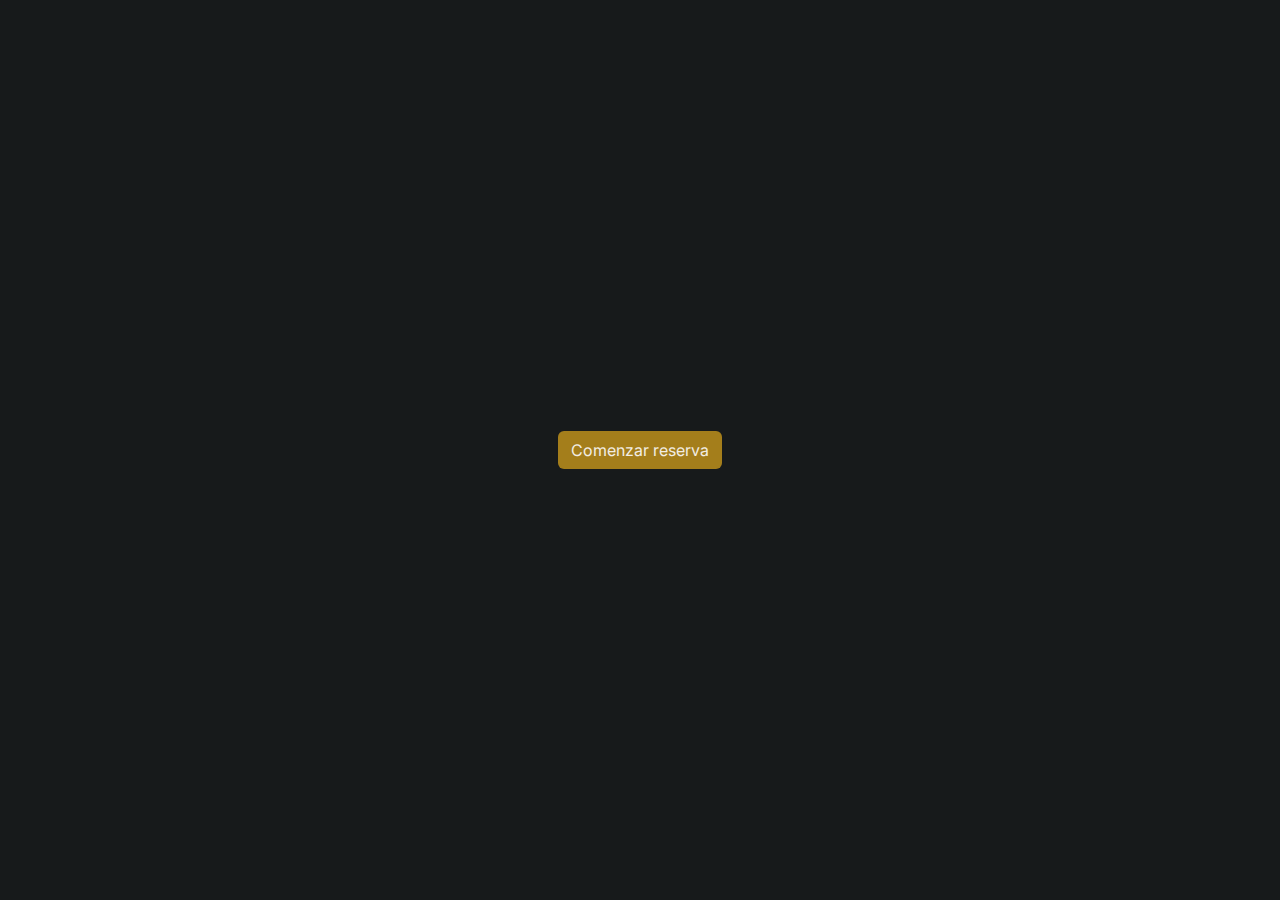
<file: index.html>
<!DOCTYPE html>
<html lang="en">
<head>
    <meta charset="UTF-8">
    <meta http-equiv="X-UA-Compatible" content="IE=edge">
    <meta name="viewport" content="width=device-width, initial-scale=1.0">
    <title>Modal form</title>
    <link href="https://cdn.jsdelivr.net/npm/bootstrap@5.3.0-alpha3/dist/css/bootstrap.min.css" rel="stylesheet">
    <link rel="stylesheet" href="style.css">
</head>
<body>
    <!-- Button Modal -->
    <button type="button" class="btn btn-gold" data-bs-toggle="modal" data-bs-target="#exampleModalToggle">
        Comenzar reserva
    </button>

    <!-- MODALES -->

    <!--======= Form Cotizacion =======-->
    <div class="modal fade" id="exampleModalToggle" aria-hidden="true" aria-labelledby="exampleModalToggleLabel" tabindex="-1">
        <div class="modal-dialog modal-lg modal-dialog-centered">
            <div class="modal-content">
                <!-- Header -->
                <div class="modal-header">
                    <h1 class="modal-title fs-5" id="exampleModalToggleLabel">Cotización</h1>
                    <button type="button" class="btn-close" data-bs-dismiss="modal" aria-label="Close"></button>
                </div>
                <!-- Body / form -->
                <div class="modal-body">
                    <div class="d-flex justify-content-between align-items-center mx-3">
                        <h2 class="modal-body-title m-0">Escoger estancia</h2>
                        <p class="modal-body-total m-0">
                            Total $
                            <span id="PRECIO-TOTAL">0,00</span>
                        </p>
                    </div>
                    <hr>
                    <div class="modal-body-content d-flex flex-column mx-3">
                        <!-- Personas y habitaciones -->
                        <div class="row">
                            <p class="label-cotizacion col-lg-5 mb-2">Personas y habitaciones</p>
                            <div class="accordion col-lg-7" id="accordionExample">
                                <div class="accordion-item">
                                    <h2 class="accordion-header" id="panelsStayOpen-headingTwo">
                                        <button class="accordion-button collapsed" type="button" data-bs-toggle="collapse" data-bs-target="#panelsStayOpen-collapseTwo" aria-expanded="false" aria-controls="panelsStayOpen-collapseTwo">
                                            Personas y habitaciones
                                        </button>
                                    </h2>
                                    <div id="panelsStayOpen-collapseTwo" class="accordion-collapse collapse" aria-labelledby="panelsStayOpen-headingTwo">
                                        <div class="accordion-body">
                                            <div class="d-flex g-3 align-items-center justify-content-between mx-3">
                                                <div class="d-flex flex-column">
                                                    <label for="inputNumber1" class="d-block p-0 label-pple-room" aria-describedby="passwordHelpInline">Habitaciones</label>
                                                    <span id="passwordHelpInline" class="form-text">
                                                        Máx. 4 habitaciones
                                                    </span>
                                                </div>
                                                <input type="number" id="inputNumber1" class="form-control room-width-input" max="4" min="0">
                                            </div>
                                            <hr>
                                            <div class="d-flex g-3 align-items-center justify-content-between mx-3">
                                                <div class="d-flex flex-column">
                                                    <label for="inputNumber1" class="d-block p-0 label-pple-room" aria-describedby="passwordHelpInline">Mayores</label>
                                                    <span id="passwordHelpInline" class="form-text">
                                                        Máx. 8 personas en total
                                                    </span>
                                                </div>
                                                <input type="number" id="inputNumber1" class="form-control room-width-input" max="8" min="0">
                                            </div>
                                            <hr>
                                            <div class="d-flex g-3 align-items-center justify-content-between mx-3">
                                                <div class="d-flex flex-column">
                                                    <label for="inputNumber1" class="d-block p-0 label-pple-room" aria-describedby="passwordHelpInline">Menores</label>
                                                    <span id="passwordHelpInline" class="form-text">
                                                        Máx. 8 personas en total
                                                    </span>
                                                </div>
                                                <input type="number" id="inputNumber1" class="form-control room-width-input" max="8" min="0">
                                            </div>
                                        </div>
                                    </div>
                                </div>
                            </div>
                        </div>
                        <!-- Cantidad de dias -->
                        <div class="row">
                            <label for="inputDate" class="label-cotizacion col-lg-5">Cantidad de días</label>
                            <div class="col-lg-7 mt-2">
                                <div class="row g-3">
                                    <div class="col">
                                        <input type="date" id="inputDate" class="form-control">
                                    </div>
                                    <div class="col">
                                        <input type="date" id="inputDate" class="form-control">
                                    </div>
                                </div>
                            </div>
                        </div>
                        <!-- Extras a añadir -->
                        <div class="row">
                            <label for="inputDate" class="col-lg-5 label-cotizacion col-form-label">Extras a añadir</label>
                            <div class="col-lg-7 d-lg-flex justify-content-lg-end">
                                <div class="mt-2">
                                    <div class="form-check me-3">
                                        <input type="checkbox" value="1" id="flexCheckChecked" checked>
                                        <label class="form-check-label" for="flexCheckChecked">
                                            Estacionamiento
                                        </label>
                                    </div>
                                    <div class="form-check me-3">
                                        <input type="checkbox" value="2" id="flexCheckDefault">
                                        <label class="form-check-label" for="flexCheckDefault">
                                            Gimnasio
                                        </label>
                                    </div>
                                    <div class="form-check">
                                        <input type="checkbox" value="3" id="flexCheckDefault">
                                        <label class="form-check-label" for="flexCheckDefault">
                                            Spa
                                        </label>
                                    </div>
                                </div>
                            </div>
                        </div>
                    </div>
                </div>
                <!-- Footer / botones -->
                <div class="modal-footer">
                    <button type="button" class="btn btn-dark" data-bs-dismiss="modal">Close</button>
                    <button class="btn btn-gold" data-bs-target="#exampleModalToggle2" data-bs-toggle="modal">Siguiente</button>
                </div>
            </div>
        </div>
    </div>
    <!--======= Form Datos =======-->
    <div class="modal fade" id="exampleModalToggle2" aria-hidden="true" aria-labelledby="exampleModalToggleLabel2" tabindex="-1">
        <div class="modal-dialog modal-lg modal-dialog-centered">
            <div class="modal-content">
                <div class="modal-header">
                    <h1 class="modal-title fs-5" id="exampleModalToggleLabel2">Datos</h1>
                    <button type="button" class="btn-close" data-bs-dismiss="modal" aria-label="Close"></button>
                </div>
                <!-- Body / form -->
                <div class="modal-body">
                    <div class="d-flex justify-content-between align-items-center mx-3">
                        <h2 class="modal-body-title m-0">Datos personales</h2>
                    </div>
                    <hr>
                    <div class="modal-body-content d-flex flex-column mx-3">
                        <!-- Input - Nombre y apellido -->
                        <div class="row">
                            <label for="inputDate" class="col-lg-5 label-cotizacion col-form-label">Nombre y apellido</label>
                            <div class="col-lg-7">
                                <div class="row g-3">
                                    <i class="bi bi-person-lines-fill col-1 align-self-center icon-datos-pers"></i>
                                    <div class="col">
                                        <input type="text" class="form-control" placeholder="Nombre">
                                    </div>
                                    <div class="col">
                                        <input type="text" class="form-control" placeholder="Apellido">
                                    </div>
                                </div>
                            </div>
                        </div>
                        <!-- Input - Correo electronico -->
                        <div class="row">
                            <label for="inputEmail3" class="col-lg-5 label-cotizacion col-form-label">Correo electrónico</label>
                            <div class="col-lg-7">
                                <div class="row g-3">
                                    <i class="bi bi-envelope-at-fill col-1 align-self-center icon-datos-pers"></i>
                                    <input type="email" class="form-control col" id="inputEmail3" placeholder="ejemplo123@email.com">
                                </div>
                            </div>
                        </div>
                        <!-- Input - Pais de Origen -->
                        <div class="row">
                            <label for="inputState" class="col-lg-5 label-cotizacion col-form-label">País de origen</label>
                            <div class="col-lg-7">
                                <div class="row g-3">
                                    <i class="bi bi-geo-alt-fill col-1 align-self-center icon-datos-pers"></i>
                                    <select id="inputState" class="form-select col">
                                        <option selected>Seleccionar...</option>
                                        <option value="Afghanistan">Afghanistan</option>
                                        <option value="Albania">Albania</option>
                                        <option value="Algeria">Algeria</option>
                                        <option value="American Samoa">American Samoa</option>
                                        <option value="Andorra">Andorra</option>
                                        <option value="Angola">Angola</option>
                                        <option value="Anguilla">Anguilla</option>
                                        <option value="Antartica">Antarctica</option>
                                        <option value="Antigua and Barbuda">Antigua and Barbuda</option>
                                        <option value="Argentina">Argentina</option>
                                        <option value="Armenia">Armenia</option>
                                        <option value="Aruba">Aruba</option>
                                        <option value="Australia">Australia</option>
                                        <option value="Austria">Austria</option>
                                        <option value="Azerbaijan">Azerbaijan</option>
                                        <option value="Bahamas">Bahamas</option>
                                        <option value="Bahrain">Bahrain</option>
                                        <option value="Bangladesh">Bangladesh</option>
                                        <option value="Barbados">Barbados</option>
                                        <option value="Belarus">Belarus</option>
                                        <option value="Belgium">Belgium</option>
                                        <option value="Belize">Belize</option>
                                        <option value="Benin">Benin</option>
                                        <option value="Bermuda">Bermuda</option>
                                        <option value="Bhutan">Bhutan</option>
                                        <option value="Bolivia">Bolivia</option>
                                        <option value="Bosnia and Herzegowina">Bosnia and Herzegowina</option>
                                        <option value="Botswana">Botswana</option>
                                        <option value="Bouvet Island">Bouvet Island</option>
                                        <option value="Brazil">Brazil</option>
                                        <option value="British Indian Ocean Territory">British Indian Ocean Territory</option>
                                        <option value="Brunei Darussalam">Brunei Darussalam</option>
                                        <option value="Bulgaria">Bulgaria</option>
                                        <option value="Burkina Faso">Burkina Faso</option>
                                        <option value="Burundi">Burundi</option>
                                        <option value="Cambodia">Cambodia</option>
                                        <option value="Cameroon">Cameroon</option>
                                        <option value="Canada">Canada</option>
                                        <option value="Cape Verde">Cape Verde</option>
                                        <option value="Cayman Islands">Cayman Islands</option>
                                        <option value="Central African Republic">Central African Republic</option>
                                        <option value="Chad">Chad</option>
                                        <option value="Chile">Chile</option>
                                        <option value="China">China</option>
                                        <option value="Christmas Island">Christmas Island</option>
                                        <option value="Cocos Islands">Cocos (Keeling) Islands</option>
                                        <option value="Colombia">Colombia</option>
                                        <option value="Comoros">Comoros</option>
                                        <option value="Congo">Congo</option>
                                        <option value="Congo">Congo, the Democratic Republic of the</option>
                                        <option value="Cook Islands">Cook Islands</option>
                                        <option value="Costa Rica">Costa Rica</option>
                                        <option value="Cota D'Ivoire">Cote d'Ivoire</option>
                                        <option value="Croatia">Croatia (Hrvatska)</option>
                                        <option value="Cuba">Cuba</option>
                                        <option value="Cyprus">Cyprus</option>
                                        <option value="Czech Republic">Czech Republic</option>
                                        <option value="Denmark">Denmark</option>
                                        <option value="Djibouti">Djibouti</option>
                                        <option value="Dominica">Dominica</option>
                                        <option value="Dominican Republic">Dominican Republic</option>
                                        <option value="East Timor">East Timor</option>
                                        <option value="Ecuador">Ecuador</option>
                                        <option value="Egypt">Egypt</option>
                                        <option value="El Salvador">El Salvador</option>
                                        <option value="Equatorial Guinea">Equatorial Guinea</option>
                                        <option value="Eritrea">Eritrea</option>
                                        <option value="Estonia">Estonia</option>
                                        <option value="Ethiopia">Ethiopia</option>
                                        <option value="Falkland Islands">Falkland Islands (Malvinas)</option>
                                        <option value="Faroe Islands">Faroe Islands</option>
                                        <option value="Fiji">Fiji</option>
                                        <option value="Finland">Finland</option>
                                        <option value="France">France</option>
                                        <option value="France Metropolitan">France, Metropolitan</option>
                                        <option value="French Guiana">French Guiana</option>
                                        <option value="French Polynesia">French Polynesia</option>
                                        <option value="French Southern Territories">French Southern Territories</option>
                                        <option value="Gabon">Gabon</option>
                                        <option value="Gambia">Gambia</option>
                                        <option value="Georgia">Georgia</option>
                                        <option value="Germany">Germany</option>
                                        <option value="Ghana">Ghana</option>
                                        <option value="Gibraltar">Gibraltar</option>
                                        <option value="Greece">Greece</option>
                                        <option value="Greenland">Greenland</option>
                                        <option value="Grenada">Grenada</option>
                                        <option value="Guadeloupe">Guadeloupe</option>
                                        <option value="Guam">Guam</option>
                                        <option value="Guatemala">Guatemala</option>
                                        <option value="Guinea">Guinea</option>
                                        <option value="Guinea-Bissau">Guinea-Bissau</option>
                                        <option value="Guyana">Guyana</option>
                                        <option value="Haiti">Haiti</option>
                                        <option value="Heard and McDonald Islands">Heard and Mc Donald Islands</option>
                                        <option value="Holy See">Holy See (Vatican City State)</option>
                                        <option value="Honduras">Honduras</option>
                                        <option value="Hong Kong">Hong Kong</option>
                                        <option value="Hungary">Hungary</option>
                                        <option value="Iceland">Iceland</option>
                                        <option value="India">India</option>
                                        <option value="Indonesia">Indonesia</option>
                                        <option value="Iran">Iran (Islamic Republic of)</option>
                                        <option value="Iraq">Iraq</option>
                                        <option value="Ireland">Ireland</option>
                                        <option value="Israel">Israel</option>
                                        <option value="Italy">Italy</option>
                                        <option value="Jamaica">Jamaica</option>
                                        <option value="Japan">Japan</option>
                                        <option value="Jordan">Jordan</option>
                                        <option value="Kazakhstan">Kazakhstan</option>
                                        <option value="Kenya">Kenya</option>
                                        <option value="Kiribati">Kiribati</option>
                                        <option value="Democratic People's Republic of Korea">Korea, Democratic People's Republic of</option>
                                        <option value="Korea">Korea, Republic of</option>
                                        <option value="Kuwait">Kuwait</option>
                                        <option value="Kyrgyzstan">Kyrgyzstan</option>
                                        <option value="Lao">Lao People's Democratic Republic</option>
                                        <option value="Latvia">Latvia</option>
                                        <option value="Lebanon">Lebanon</option>
                                        <option value="Lesotho">Lesotho</option>
                                        <option value="Liberia">Liberia</option>
                                        <option value="Libyan Arab Jamahiriya">Libyan Arab Jamahiriya</option>
                                        <option value="Liechtenstein">Liechtenstein</option>
                                        <option value="Lithuania">Lithuania</option>
                                        <option value="Luxembourg">Luxembourg</option>
                                        <option value="Macau">Macau</option>
                                        <option value="Macedonia">Macedonia, The Former Yugoslav Republic of</option>
                                        <option value="Madagascar">Madagascar</option>
                                        <option value="Malawi">Malawi</option>
                                        <option value="Malaysia">Malaysia</option>
                                        <option value="Maldives">Maldives</option>
                                        <option value="Mali">Mali</option>
                                        <option value="Malta">Malta</option>
                                        <option value="Marshall Islands">Marshall Islands</option>
                                        <option value="Martinique">Martinique</option>
                                        <option value="Mauritania">Mauritania</option>
                                        <option value="Mauritius">Mauritius</option>
                                        <option value="Mayotte">Mayotte</option>
                                        <option value="Mexico">Mexico</option>
                                        <option value="Micronesia">Micronesia, Federated States of</option>
                                        <option value="Moldova">Moldova, Republic of</option>
                                        <option value="Monaco">Monaco</option>
                                        <option value="Mongolia">Mongolia</option>
                                        <option value="Montserrat">Montserrat</option>
                                        <option value="Morocco">Morocco</option>
                                        <option value="Mozambique">Mozambique</option>
                                        <option value="Myanmar">Myanmar</option>
                                        <option value="Namibia">Namibia</option>
                                        <option value="Nauru">Nauru</option>
                                        <option value="Nepal">Nepal</option>
                                        <option value="Netherlands">Netherlands</option>
                                        <option value="Netherlands Antilles">Netherlands Antilles</option>
                                        <option value="New Caledonia">New Caledonia</option>
                                        <option value="New Zealand">New Zealand</option>
                                        <option value="Nicaragua">Nicaragua</option>
                                        <option value="Niger">Niger</option>
                                        <option value="Nigeria">Nigeria</option>
                                        <option value="Niue">Niue</option>
                                        <option value="Norfolk Island">Norfolk Island</option>
                                        <option value="Northern Mariana Islands">Northern Mariana Islands</option>
                                        <option value="Norway">Norway</option>
                                        <option value="Oman">Oman</option>
                                        <option value="Pakistan">Pakistan</option>
                                        <option value="Palau">Palau</option>
                                        <option value="Panama">Panama</option>
                                        <option value="Papua New Guinea">Papua New Guinea</option>
                                        <option value="Paraguay">Paraguay</option>
                                        <option value="Peru">Peru</option>
                                        <option value="Philippines">Philippines</option>
                                        <option value="Pitcairn">Pitcairn</option>
                                        <option value="Poland">Poland</option>
                                        <option value="Portugal">Portugal</option>
                                        <option value="Puerto Rico">Puerto Rico</option>
                                        <option value="Qatar">Qatar</option>
                                        <option value="Reunion">Reunion</option>
                                        <option value="Romania">Romania</option>
                                        <option value="Russia">Russian Federation</option>
                                        <option value="Rwanda">Rwanda</option>
                                        <option value="Saint Kitts and Nevis">Saint Kitts and Nevis</option> 
                                        <option value="Saint LUCIA">Saint LUCIA</option>
                                        <option value="Saint Vincent">Saint Vincent and the Grenadines</option>
                                        <option value="Samoa">Samoa</option>
                                        <option value="San Marino">San Marino</option>
                                        <option value="Sao Tome and Principe">Sao Tome and Principe</option> 
                                        <option value="Saudi Arabia">Saudi Arabia</option>
                                        <option value="Senegal">Senegal</option>
                                        <option value="Seychelles">Seychelles</option>
                                        <option value="Sierra">Sierra Leone</option>
                                        <option value="Singapore">Singapore</option>
                                        <option value="Slovakia">Slovakia (Slovak Republic)</option>
                                        <option value="Slovenia">Slovenia</option>
                                        <option value="Solomon Islands">Solomon Islands</option>
                                        <option value="Somalia">Somalia</option>
                                        <option value="South Africa">South Africa</option>
                                        <option value="South Georgia">South Georgia and the South Sandwich Islands</option>
                                        <option value="Span">Spain</option>
                                        <option value="SriLanka">Sri Lanka</option>
                                        <option value="St. Helena">St. Helena</option>
                                        <option value="St. Pierre and Miguelon">St. Pierre and Miquelon</option>
                                        <option value="Sudan">Sudan</option>
                                        <option value="Suriname">Suriname</option>
                                        <option value="Svalbard">Svalbard and Jan Mayen Islands</option>
                                        <option value="Swaziland">Swaziland</option>
                                        <option value="Sweden">Sweden</option>
                                        <option value="Switzerland">Switzerland</option>
                                        <option value="Syria">Syrian Arab Republic</option>
                                        <option value="Taiwan">Taiwan, Province of China</option>
                                        <option value="Tajikistan">Tajikistan</option>
                                        <option value="Tanzania">Tanzania, United Republic of</option>
                                        <option value="Thailand">Thailand</option>
                                        <option value="Togo">Togo</option>
                                        <option value="Tokelau">Tokelau</option>
                                        <option value="Tonga">Tonga</option>
                                        <option value="Trinidad and Tobago">Trinidad and Tobago</option>
                                        <option value="Tunisia">Tunisia</option>
                                        <option value="Turkey">Turkey</option>
                                        <option value="Turkmenistan">Turkmenistan</option>
                                        <option value="Turks and Caicos">Turks and Caicos Islands</option>
                                        <option value="Tuvalu">Tuvalu</option>
                                        <option value="Uganda">Uganda</option>
                                        <option value="Ukraine">Ukraine</option>
                                        <option value="United Arab Emirates">United Arab Emirates</option>
                                        <option value="United Kingdom">United Kingdom</option>
                                        <option value="United States">United States</option>
                                        <option value="United States Minor Outlying Islands">United States Minor Outlying Islands</option>
                                        <option value="Uruguay">Uruguay</option>
                                        <option value="Uzbekistan">Uzbekistan</option>
                                        <option value="Vanuatu">Vanuatu</option>
                                        <option value="Venezuela">Venezuela</option>
                                        <option value="Vietnam">Viet Nam</option>
                                        <option value="Virgin Islands (British)">Virgin Islands (British)</option>
                                        <option value="Virgin Islands (U.S)">Virgin Islands (U.S.)</option>
                                        <option value="Wallis and Futana Islands">Wallis and Futuna Islands</option>
                                        <option value="Western Sahara">Western Sahara</option>
                                        <option value="Yemen">Yemen</option>
                                        <option value="Serbia">Serbia</option>
                                        <option value="Zambia">Zambia</option>
                                        <option value="Zimbabwe">Zimbabwe</option>
                                    </select>
                                </div>
                            </div>
                        </div>
                    </div>
                </div>
                <!-- Footer / botones -->
                <div class="modal-footer">
                    <button class="btn btn-dark" data-bs-target="#exampleModalToggle" data-bs-toggle="modal">Volver</button>
                    <button class="btn btn-gold" data-bs-target="#exampleModalToggle3" data-bs-toggle="modal">Siguiente</button>
                </div>
            </div>
        </div>
    </div>
    <!--======= Form Resumen =======-->
    <div class="modal fade" id="exampleModalToggle3" aria-hidden="true" aria-labelledby="exampleModalToggleLabel3" tabindex="-1">
        <div class="modal-dialog modal-lg modal-dialog-centered">
            <div class="modal-content">
                <div class="modal-header">
                    <h1 class="modal-title fs-5" id="exampleModalToggleLabel3">Resumen</h1>
                    <button type="button" class="btn-close" data-bs-dismiss="modal" aria-label="Close"></button>
                </div>
                <!-- Body / form -->
                <div class="modal-body">
                    <div class="d-flex justify-content-between align-items-center mx-3">
                        <h2 class="modal-body-title m-0">Resumen final</h2>
                    </div>
                    <hr>
                    <div class="modal-body-content mx-3">
                        <!-- Contenedor principal -->
                        <div class="row">
                            <div class="col-12 d-md-flex justify-content-between align-content-center">
                                <div class="mx-3 p-0">
                                    <p><small>Entrada</small></p>
                                    <div id="ID-PARA_JS">
                                        <p class="class-day-resume">Sab, 22 abr 2023</p>
                                        <!-- Texto de ejemplo, este div deberia estar vacio -->
                                    </div>
                                    <p class="opacity-75"><small>12:00 - 00:00</small></p>
                                </div>
                                <div class="d-md-flex d-none vr-style">
                                    <div class="vr"></div>
                                </div>
                                <hr class="d-block d-md-none">
                                <div class="mx-3 p-0">
                                    <p><small>Salida</small></p>
                                    <div id="ID-PARA_JS">
                                        <p class="class-day-resume">Dom, 23 abr 2023</p>
                                        <!-- Texto de ejemplo, este div deberia estar vacio -->
                                    </div>
                                    <p class="opacity-75"><small>A 12:00</small></p>
                                </div>
                            </div>
                            <hr class="my-3">
                            <div class="col-12">
                                <div id="ID-PARA_JS">
                                    <p class="fs-18">1 x Habitacion compartida, 2 adultos, 0 menores</p>
                                    <!-- Texto de ejemplo, este div deberia estar vacio -->
                                </div>
                                <div class="d-flex justify-content-end">
                                    <p class="m-0 d-inline total-class-resume">Total $ <span  id="ID-PARA_JS">0,00</span></p>
                                </div>
                            </div>
                        </div>
                    </div>
                </div>
                <!-- Footer / botones -->
                <div class="modal-footer d-flex justify-content-between">
                    <button class="btn btn-secondary" data-bs-target="#exampleModalToggle2" data-bs-toggle="modal">Volver</button>
                    <div class="g-3">
                        <button type="button" class="btn btn-dark">
                            <i class="bi bi-printer-fill"></i>
                            <span class="d-none d-sm-inline">Imprimir comprobante</span>
                        </button>
                        <button type="button" class="btn btn-gold">
                            Enviar
                        </button>
                    </div>
                </div>
            </div>
        </div>
    </div>
    
    <script src="https://cdn.jsdelivr.net/npm/@popperjs/core@2.11.6/dist/umd/popper.min.js"></script>
    <script src="https://cdn.jsdelivr.net/npm/bootstrap@5.2.3/dist/js/bootstrap.min.js"></script>
</body>
</html>
</file>
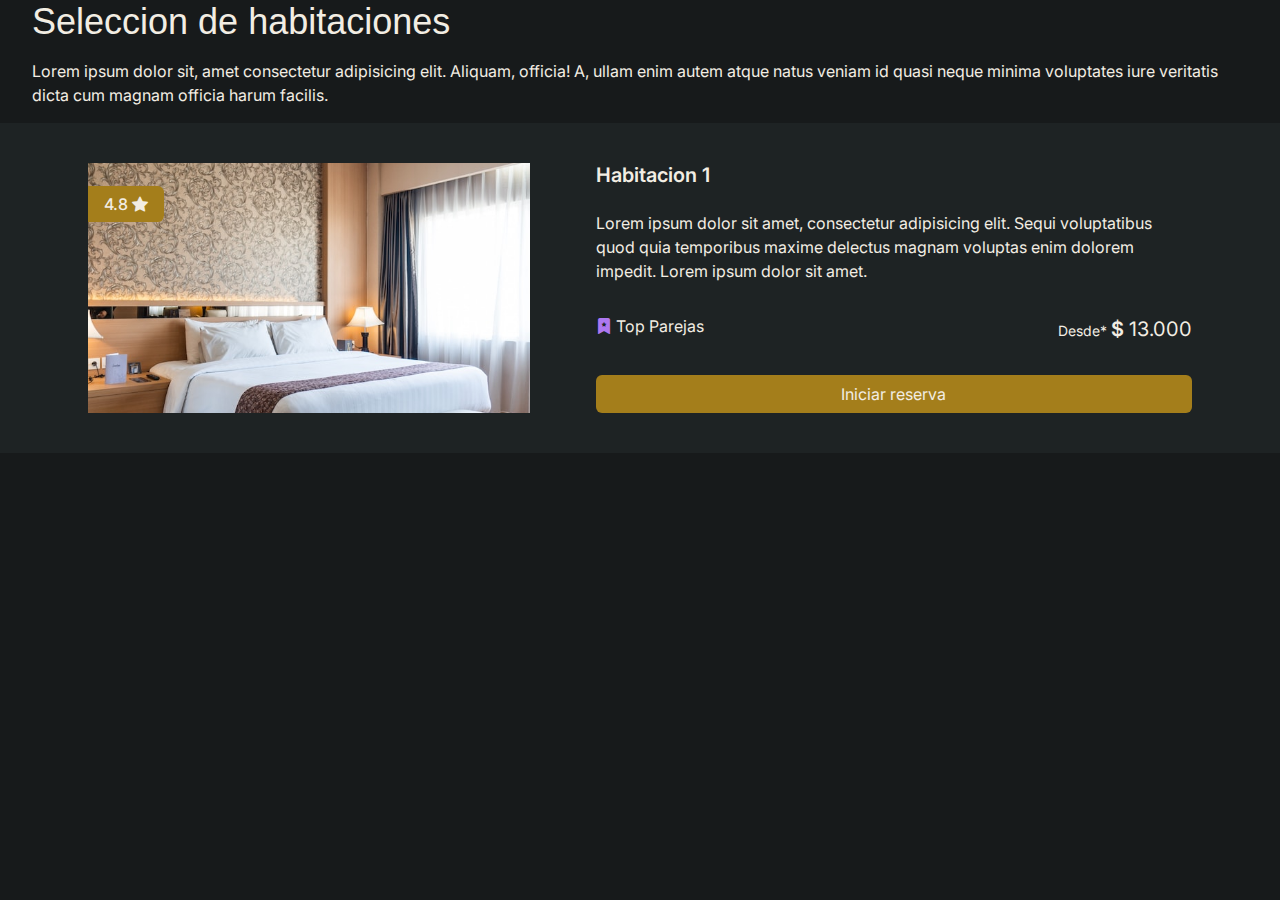
<file: Habitaciones/index.html>
<!DOCTYPE html>
<html lang="en">
<head>
    <meta charset="UTF-8">
    <meta http-equiv="X-UA-Compatible" content="IE=edge">
    <meta name="viewport" content="width=device-width, initial-scale=1.0">
    <title>Document</title>
    <!-- Importando Bootstrap -->
    <link href="https://cdn.jsdelivr.net/npm/bootstrap@5.3.0-alpha3/dist/css/bootstrap.min.css" rel="stylesheet">
    <!-- Importando Fuentes -->
    <link href="https://api.fontshare.com/v2/css?f[]=clash-display@500,600&display=swap" rel="stylesheet">
    <link href="https://fonts.googleapis.com/css2?family=Inter:wght@400;500;600&display=swap" rel="stylesheet">
    <!-- Estilo principal -->
    <link rel="stylesheet" href="style.css">
</head>
<body>
    <section>
        <div class="habitaciones">
            <h2 id="title-contact">Seleccion de habitaciones</h2>
            <p>
                Lorem ipsum dolor sit, amet consectetur adipisicing elit. Aliquam, officia! A, ullam enim autem atque natus veniam id quasi neque minima voluptates iure veritatis dicta cum magnam officia harum facilis.
            </p>
        </div>
        <div class="room-container d-flex justify-content-center">
            <div class="room-section d-md-flex gx-3 align-content-center justify-content-between px-4">
                <div class="room-section__media d-inline">
                    <img src="img/febrian-zakaria-gwV9eklemSg-unsplash.jpg" alt="imagen multimedia" id="ROOM-IMAGE">
                    <div class="room-section__media--calificacion">
                        <p class="d-inline">
                            <span id="CALIFICACION">4.8</span>
                            <i class="bi bi-star-fill"></i>
                        </p>
                    </div>
                </div>
                <div class="room-section__info d-md-flex d-inline flex-md-column justify-content-between">
                    <h3 id="TITLE" class="room-title">Habitacion 1</h3>
                    <p>
                        Lorem ipsum dolor sit amet, consectetur adipisicing elit. Sequi voluptatibus quod quia temporibus maxime delectus magnam voluptas enim dolorem impedit. Lorem ipsum dolor sit amet.
                    </p>
                    <div class="room-section__info--valor d-flex justify-content-between">
                        <p>
                            <i class="bi bi-bookmark-star-fill"></i>
                            <span id="TOP">Top Parejas</span>
                        </p>
                        <p>
                            <small>Desde*</small>
                            <span class="room-price">
                                $
                                <span id="PRICE">13.000</span>
                            </span>
                        </p>
                    </div>
                    <div class="d-grid">
                        <button class="btn btn-gold" type="button">Iniciar reserva</button>
                    </div>
                </div>
            </div>
        </div>
    </section>

    <script src="https://cdn.jsdelivr.net/npm/@popperjs/core@2.11.6/dist/umd/popper.min.js"></script>
    <script src="https://cdn.jsdelivr.net/npm/bootstrap@5.2.3/dist/js/bootstrap.min.js"></script>
</body>
</html>
</file>
<file: style.css>
@import url("https://cdn.jsdelivr.net/npm/bootstrap-icons@1.10.4/font/bootstrap-icons.css");
@import url('https://fonts.googleapis.com/css2?family=Inter:wght@400;500;600&display=swap');

* {
    margin: 0;
    padding: 0;
    box-sizing: border-box;
}
body {
    background-color: #171A1B;
    height: 100vh;
    display: flex;
    justify-content: center;
    align-items: center;
    font-family: 'Inter', sans-serif;
}
small {
    font-weight: 500;
    font-size: .875rem;
}

.btn-gold {
    background-color: #A47E1B;
    color: #F2EDE3;
    font-weight: 400;
}
.btn-gold:hover {
    background-color: #a47d1bd3;
    color: #F2EDE3;
}

/* MODAL BODY */
.modal-body-content {
    margin: 1rem;
}

.modal-body-title {
    display: inline;
    font-size: 1.25rem;
    font-weight: 500;
}
.modal-body-total {
    font-size: 1.25rem;
    font-weight: 400;
    text-align: end;
}

.btn-rooms {
    border: 1px solid #dee2e6;
}
.btn-rooms:hover {
    border: 1px solid #dee2e6;
}

.modal-body-content {
    margin: 2.9375rem 0;
    row-gap: 2.5rem;
}

.modal-body-title {
    display: inline;
    font-size: 1.25rem;
    font-weight: 600;
}

/* MODAL Cotizacion */

.modal-body-total {
    font-size: 1.25rem;
    font-weight: 400;
    text-align: end;
}

.label-cotizacion {
    font-weight: 500;
}

/* 'Extras a añadir' */

.form-check {
    border: 1px solid #dee2e6;
    padding: .375rem .75rem;
    border-radius: .375rem;
    margin: 0;
    display: inline;
}

/* 'Personas y Habitaciones' */

.accordion-button {
    padding: .5625rem .75rem;
}

.label-pple-room {
    font-weight: 500;
}

.room-width-input {
    width: 7.5rem;
}

/* MODAL Datos personales */
.icon-datos-pers {
    font-size: 1rem;
    color: #1e2324d2;
}

/* MODAL Resumen */

.total-class-resume {
    font-size: 1.25rem;
    font-weight: 500;
}
.vr-style {
    height: 100%;
}

.fs-18 {
    font-size: 1.125rem;
}

.class-day-resume {
    font-size: 1.25rem;
    font-weight: 600;
}
</file>
<file: Habitaciones/style.css>
@import url("https://cdn.jsdelivr.net/npm/bootstrap-icons@1.10.4/font/bootstrap-icons.css");

/* EDITANDO HTML */
html {
    font-size: 16px;
}
* {
    margin: 0;
    padding: 0;
    box-sizing: border-box;
    font-weight: 400;
}
body {
    font-family: 'Inter', sans-serif;
    background-color: #171A1B;
    color: #F2EDE3;
}
.room-section__info--valor p small {
    font-weight: 400;
    font-size: .875rem;
}

/* Botón dorado */
.btn-gold {
    background-color: #A47E1B;
    color: #F2EDE3;
    transition: 0.2s;
}
.btn-gold:hover {
    background-color: transparent;
    outline: .0625rem solid #A47E1B;
    color: #F2EDE3;
}

/* SECCION HABITACIONES */
.habitaciones {
    width: 95vw;
    margin: auto;
}

#title-contact {
    font-family: 'Clash Display', sans-serif;
    font-size: 2.25rem;
    margin-bottom: 1rem;
}

.room-container {
    width: 100%;
    padding: 2.5rem 0;
}

.room-container:nth-child(even) {
	background-color: #1E2324;
}

.room-section {
    width: 90%;
    height: auto;
}

.room-section__media {
    width: 40%;
    position: relative;
    height: 15.625rem;
}

.room-section__media img {
    width: 100%;
    height: 100%;
    object-fit: cover;
    object-position: center;
}

.room-section__media--calificacion {
    padding: .4rem 1rem;
    background-color: #A47E1B;
    position: absolute;
    z-index: 100;
    top: 1.4rem;
    border-radius: 0 .4rem .4rem 0;
}

.room-section__media--calificacion p span {
    font-weight: 500;
}

.room-section__info {
    width: 54%;
}

.room-title {
    font-size: 1.25rem;
    font-weight: 600;
}

.room-section__info--valor i {
    color: #AD78F0;
}

.room-price {
    font-size: 1.25rem;
    font-weight: 600;
}

@media (max-width: 767px) {
    .room-section__media img {
        width: 100%;
        height: 14.375rem;
    }

    .room-section__media--calificacion {
        top: -5rem;
    }

    .room-title {
        margin: 1.3rem 0 1rem 0;
    }
}
</file>
